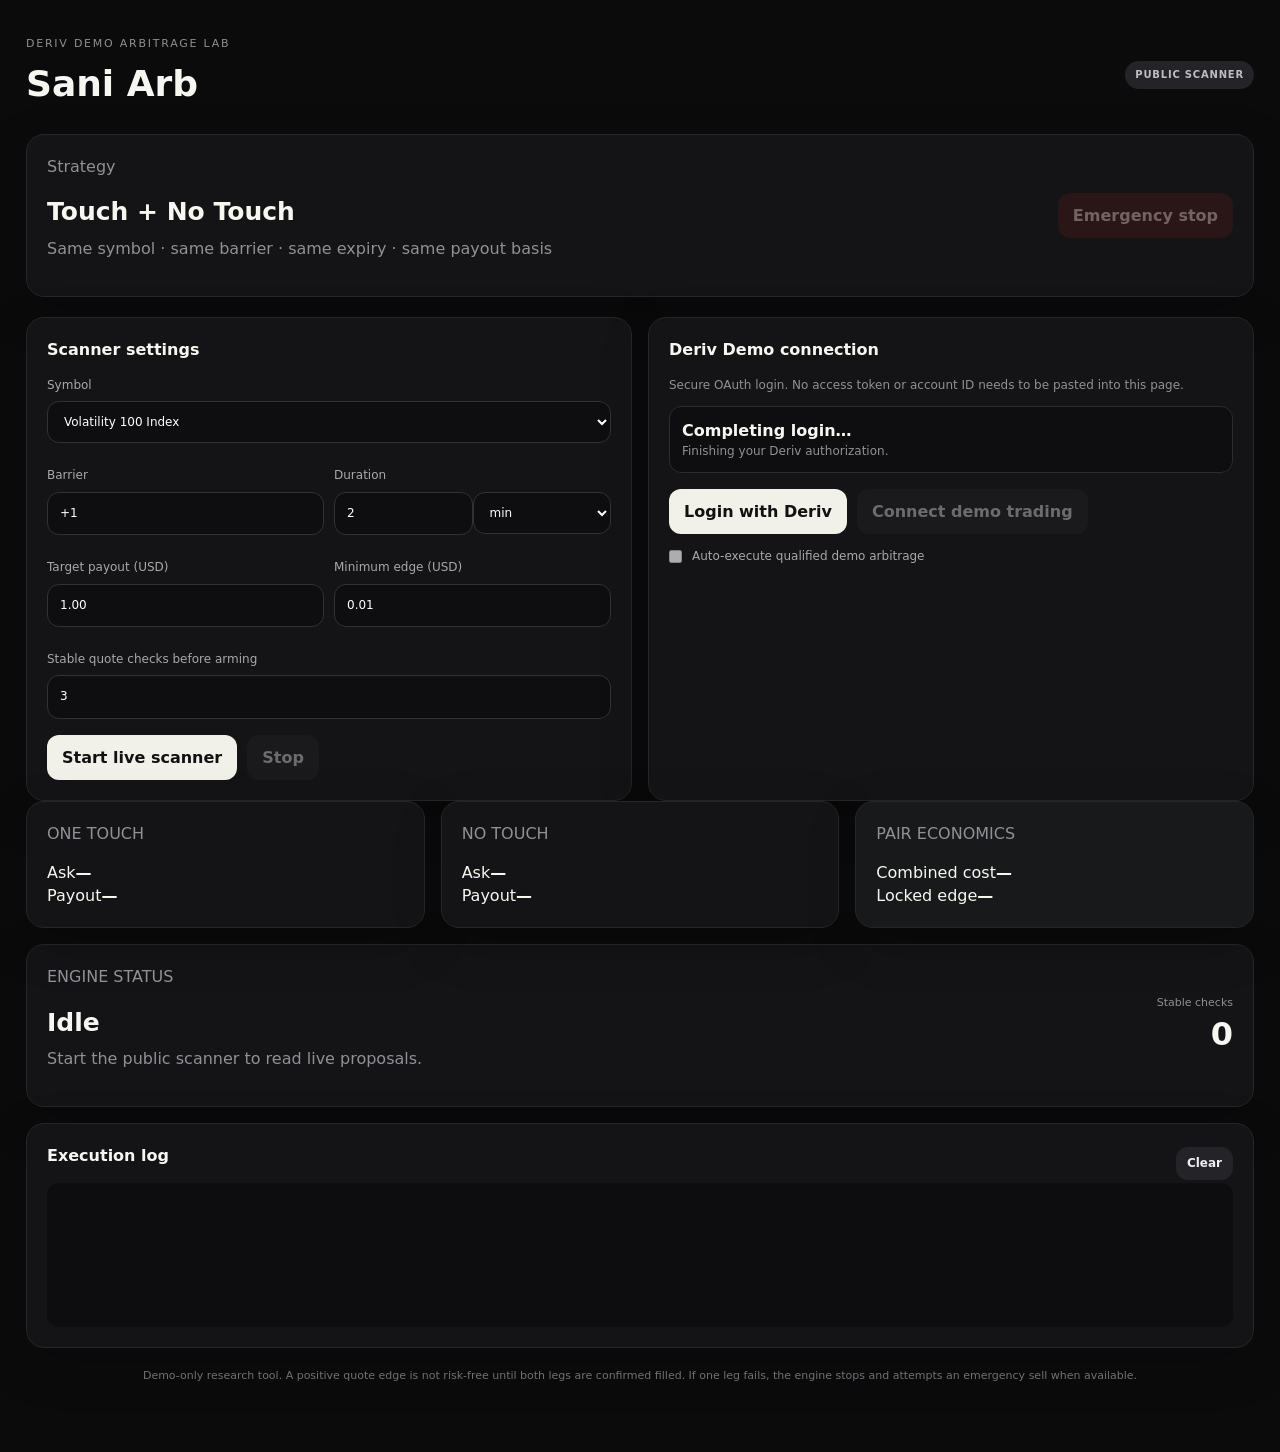
<file: callback.html>
<!doctype html>
<html lang="en">
<head>
  <meta charset="UTF-8" />
  <meta name="viewport" content="width=device-width, initial-scale=1.0" />
  <meta name="theme-color" content="#111111" />
  <title>Sani Arb</title>
  <link rel="stylesheet" href="./styles.css" />
</head>
<body>
  <main class="shell">
    <header class="topbar">
      <div>
        <p class="eyebrow">DERIV DEMO ARBITRAGE LAB</p>
        <h1>Sani Arb</h1>
      </div>
      <div id="modePill" class="pill neutral">PUBLIC SCANNER</div>
    </header>

    <section class="hero card">
      <div>
        <p class="muted">Strategy</p>
        <h2>Touch + No Touch</h2>
        <p class="muted">Same symbol · same barrier · same expiry · same payout basis</p>
      </div>
      <button id="emergencyBtn" class="danger" disabled>Emergency stop</button>
    </section>

    <section class="grid two">
      <div class="card">
        <h3>Scanner settings</h3>
        <label>Symbol
          <select id="symbol">
            <option value="R_100">Volatility 100 Index</option>
            <option value="R_75">Volatility 75 Index</option>
            <option value="R_50">Volatility 50 Index</option>
            <option value="R_25">Volatility 25 Index</option>
            <option value="R_10">Volatility 10 Index</option>
          </select>
        </label>
        <div class="grid two tight">
          <label>Barrier
            <input id="barrier" value="+1" inputmode="decimal" />
          </label>
          <label>Duration
            <div class="inline">
              <input id="duration" type="number" min="1" value="2" />
              <select id="durationUnit"><option value="m">min</option><option value="s">sec</option></select>
            </div>
          </label>
        </div>
        <div class="grid two tight">
          <label>Target payout (USD)
            <input id="targetPayout" type="number" min="0.35" step="0.01" value="1.00" />
          </label>
          <label>Minimum edge (USD)
            <input id="minEdge" type="number" min="0" step="0.001" value="0.01" />
          </label>
        </div>
        <label>Stable quote checks before arming
          <input id="stableChecks" type="number" min="1" max="20" value="3" />
        </label>
        <div class="actions">
          <button id="startScannerBtn" class="primary">Start live scanner</button>
          <button id="stopScannerBtn" class="secondary" disabled>Stop</button>
        </div>
      </div>

      <div class="card">
        <h3>Deriv Demo connection</h3>
        <p class="muted small">Secure OAuth login. No access token or account ID needs to be pasted into this page.</p>
        <div id="loginState" class="statusBox">
          <strong id="loginTitle">Completing login…</strong>
          <p id="loginDetail" class="muted small">Finishing your Deriv authorization.</p>
        </div>
        <div class="actions">
          <button id="loginDerivBtn" class="primary">Login with Deriv</button>
          <button id="connectDemoBtn" class="secondary" disabled>Connect demo trading</button>
          <button id="logoutDerivBtn" class="ghost" hidden>Logout</button>
        </div>
        <label class="toggleRow">
          <input id="autoExecute" type="checkbox" disabled />
          <span>Auto-execute qualified demo arbitrage</span>
        </label>
      </div>
    </section>

    <section class="grid three">
      <article class="card quote">
        <p class="muted">ONE TOUCH</p>
        <div class="metric"><span>Ask</span><strong id="touchAsk">—</strong></div>
        <div class="metric"><span>Payout</span><strong id="touchPayout">—</strong></div>
      </article>
      <article class="card quote">
        <p class="muted">NO TOUCH</p>
        <div class="metric"><span>Ask</span><strong id="noTouchAsk">—</strong></div>
        <div class="metric"><span>Payout</span><strong id="noTouchPayout">—</strong></div>
      </article>
      <article class="card quote emphasis">
        <p class="muted">PAIR ECONOMICS</p>
        <div class="metric"><span>Combined cost</span><strong id="combinedCost">—</strong></div>
        <div class="metric"><span>Locked edge</span><strong id="lockedEdge">—</strong></div>
      </article>
    </section>

    <section class="card statusCard">
      <div>
        <p class="muted">ENGINE STATUS</p>
        <h2 id="statusText">Idle</h2>
        <p id="statusDetail" class="muted">Start the public scanner to read live proposals.</p>
      </div>
      <div class="score">
        <span>Stable checks</span>
        <strong id="stabilityScore">0</strong>
      </div>
    </section>

    <section class="card">
      <div class="sectionHeader">
        <h3>Execution log</h3>
        <button id="clearLogBtn" class="ghost">Clear</button>
      </div>
      <div id="log" class="log"></div>
    </section>

    <footer>
      Demo-only research tool. A positive quote edge is not risk-free until both legs are confirmed filled. If one leg fails, the engine stops and attempts an emergency sell when available.
    </footer>
  </main>
  <script type="module" src="./app.js"></script>
</body>
</html>
</file>
<file: styles.css>
:root{font-family:Inter,ui-sans-serif,system-ui,-apple-system,BlinkMacSystemFont,"Segoe UI",sans-serif;color:#f7f7f2;background:#0b0b0c;line-height:1.45}.shell{max-width:1280px;margin:auto;padding:28px 18px 60px}.topbar,.hero,.sectionHeader,.statusCard,.actions,.inline,.toggleRow,.topActions{display:flex;align-items:center}.topbar,.hero,.sectionHeader,.statusCard{justify-content:space-between;gap:18px}.topActions{gap:10px;flex-wrap:wrap}.eyebrow{letter-spacing:.16em;font-size:11px;color:#8f8f92;margin:0 0 6px}h1,h2,h3,p{margin-top:0}h1{font-size:36px;margin-bottom:4px}h2{font-size:25px;margin-bottom:6px}h3{font-size:16px;margin-bottom:16px}.card{background:#141416;border:1px solid #26262a;border-radius:18px;padding:20px;box-shadow:0 16px 50px rgba(0,0,0,.18)}.hero{margin:20px 0}.heroScore{text-align:right;min-width:190px}.heroScore span,.heroScore small{display:block}.heroScore strong{display:block;font-size:34px;margin:3px 0}.grid{display:grid;gap:16px}.grid.two{grid-template-columns:repeat(2,minmax(0,1fr))}.grid.three{grid-template-columns:repeat(3,minmax(0,1fr))}.grid.four{grid-template-columns:repeat(4,minmax(0,1fr))}.grid.tight{gap:10px}.muted{color:#909096}.small{font-size:12px}label{display:block;font-size:12px;color:#a8a8ad;margin:12px 0}input,select,button{font:inherit}input,select{box-sizing:border-box;width:100%;margin-top:7px;background:#0e0e10;border:1px solid #313137;color:#fff;border-radius:12px;padding:12px;outline:none}input:focus,select:focus{border-color:#71717a}.actions{gap:10px;margin-top:16px;flex-wrap:wrap}button{border:0;border-radius:12px;padding:11px 15px;cursor:pointer;font-weight:750}.primary{background:#f1f1ea;color:#111}.secondary,.ghost{background:#242428;color:#efeff1}.danger{background:#4b1719;color:#ffd7d9}.danger:not(:disabled){background:#8d2026}.ghost{padding:8px 11px;font-size:12px}button:disabled{opacity:.4;cursor:not-allowed}.pill,.badge{padding:7px 10px;border-radius:999px;font-size:10px;font-weight:800;letter-spacing:.08em}.neutral,.scan{background:#242428;color:#bdbdc4}.live,.keep{background:#153e2d;color:#9ef0c8}.armed,.watch{background:#4a3b12;color:#ffe89a}.risk,.drop{background:#5a1c20;color:#ffb4b8}.toggleRow{gap:10px;margin-top:14px}.toggleRow input{width:auto;margin:0}.tournamentToggle{align-items:flex-start}.warning{background:#2c2310;color:#f3d887;border:1px solid #594816;padding:10px 12px;border-radius:12px;margin-top:14px}.statusBox{background:#0e0e10;border:1px solid #2b2b30;border-radius:12px;padding:12px}.statusBox p{margin-bottom:0}.metrics{margin:16px 0}.metricCard span{display:block;color:#8f8f95;font-size:11px}.metricCard strong{display:block;font-size:30px;margin-top:4px}.liveGrid{margin:16px 0}.kv{display:flex;justify-content:space-between;align-items:center;padding:9px 0;border-bottom:1px solid #26262a}.kv:last-child{border-bottom:0}.kv span{font-size:12px;color:#9b9ba1}.kv strong{font-size:19px}.emphasis{background:#17191a}.statusCard{margin:16px 0}.score{text-align:right}.score span{display:block;color:#8f8f95;font-size:11px}.score strong{font-size:32px}.legend{display:flex;gap:7px;flex-wrap:wrap}.tableWrap{overflow:auto}.tableWrap table{width:100%;border-collapse:collapse;min-width:980px}.tableWrap th,.tableWrap td{text-align:left;padding:11px 10px;border-bottom:1px solid #242429;font-size:12px;white-space:nowrap}.tableWrap th{color:#85858c;font-size:10px;text-transform:uppercase;letter-spacing:.08em}.tableWrap tr:hover td{background:#111114}.empty{text-align:center!important;color:#77777d;padding:24px!important}.bottomGrid{margin-top:16px}.catalog{max-height:320px;overflow:auto}.catalogGroup{padding:10px 0;border-bottom:1px solid #26262a}.catalogGroup:last-child{border-bottom:0}.catalogGroup strong{display:block;margin-bottom:5px}.catalogTags{display:flex;gap:6px;flex-wrap:wrap}.catalogTags span{font-size:10px;padding:5px 7px;border-radius:8px;background:#222226;color:#bcbcc3}.log{font-family:ui-monospace,SFMono-Regular,Menlo,monospace;font-size:11px;max-height:320px;overflow:auto;background:#0d0d0f;border-radius:12px;padding:12px;min-height:120px}.log div{padding:5px 0;border-bottom:1px solid #1d1d21}.log .good{color:#9ef0c8}.log .bad{color:#ff9ba1}.log .warn{color:#ffe18a}.log .info{color:#aaaab2}footer{font-size:11px;color:#707077;margin-top:20px;text-align:center}@media(max-width:900px){.grid.four{grid-template-columns:repeat(2,minmax(0,1fr))}.grid.two,.grid.three{grid-template-columns:1fr}.topbar,.hero,.statusCard{align-items:flex-start}.hero{flex-direction:column}.heroScore{text-align:left}.shell{padding-top:18px}}@media(max-width:520px){.grid.four{grid-template-columns:1fr 1fr}.topbar{flex-direction:column}.topActions{width:100%;justify-content:space-between}.card{padding:16px}h1{font-size:31px}.heroScore strong{font-size:30px}}
</file>
